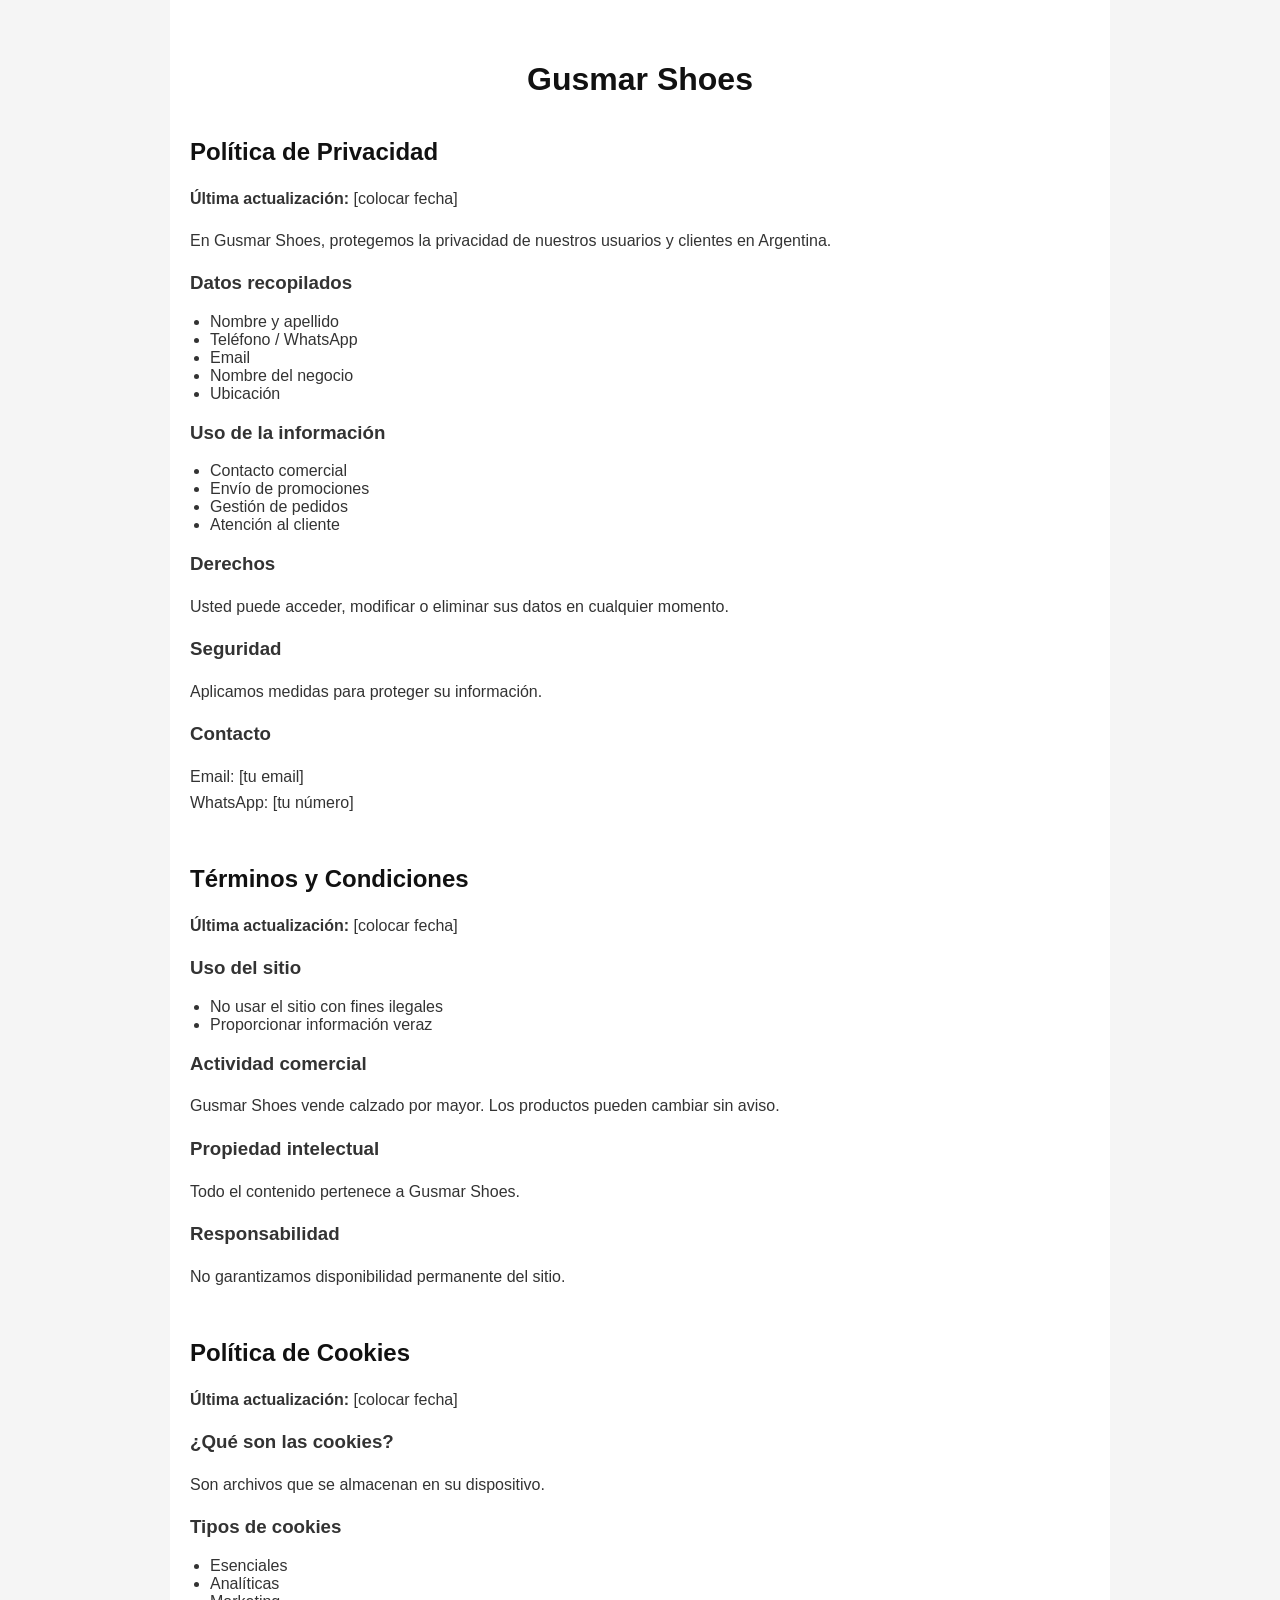
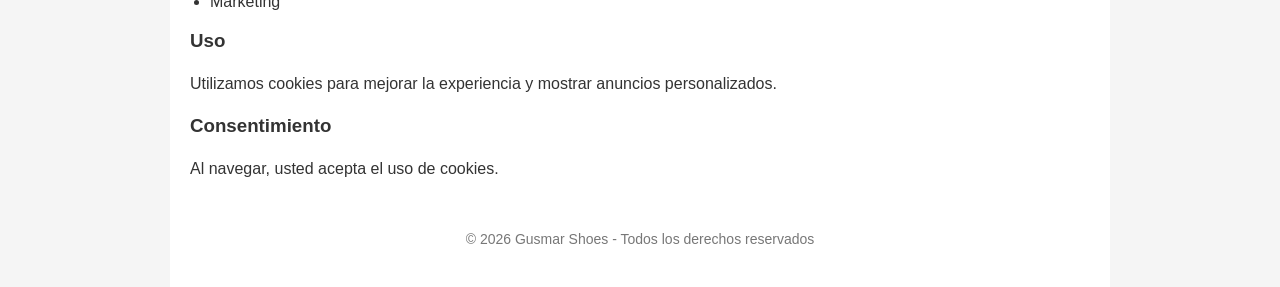
<file: gusmar-privacy-policy.html>
<!DOCTYPE html>
<html lang="es">
<head>
<meta charset="UTF-8">
<meta name="viewport" content="width=device-width, initial-scale=1.0">
<title>Gusmar Shoes - Políticas</title>

<style>
body {
  font-family: Arial, sans-serif;
  margin: 0;
  background: #f5f5f5;
  color: #333;
}

.container {
  max-width: 900px;
  margin: auto;
  padding: 40px 20px;
  background: #fff;
}

h1, h2 {
  color: #111;
}

h1 {
  text-align: center;
  margin-bottom: 40px;
}

section {
  margin-bottom: 50px;
}

p {
  line-height: 1.6;
}

ul {
  padding-left: 20px;
}

.footer {
  text-align: center;
  font-size: 14px;
  color: #777;
  margin-top: 40px;
}
</style>

</head>

<body>

<div class="container">

<h1>Gusmar Shoes</h1>

<!-- POLÍTICA DE PRIVACIDAD -->
<section>
<h2>Política de Privacidad</h2>
<p><strong>Última actualización:</strong> [colocar fecha]</p>

<p>En Gusmar Shoes, protegemos la privacidad de nuestros usuarios y clientes en Argentina.</p>

<h3>Datos recopilados</h3>
<ul>
<li>Nombre y apellido</li>
<li>Teléfono / WhatsApp</li>
<li>Email</li>
<li>Nombre del negocio</li>
<li>Ubicación</li>
</ul>

<h3>Uso de la información</h3>
<ul>
<li>Contacto comercial</li>
<li>Envío de promociones</li>
<li>Gestión de pedidos</li>
<li>Atención al cliente</li>
</ul>

<h3>Derechos</h3>
<p>Usted puede acceder, modificar o eliminar sus datos en cualquier momento.</p>

<h3>Seguridad</h3>
<p>Aplicamos medidas para proteger su información.</p>

<h3>Contacto</h3>
<p>Email: [tu email]<br>
WhatsApp: [tu número]</p>
</section>

<!-- TÉRMINOS -->
<section>
<h2>Términos y Condiciones</h2>
<p><strong>Última actualización:</strong> [colocar fecha]</p>

<h3>Uso del sitio</h3>
<ul>
<li>No usar el sitio con fines ilegales</li>
<li>Proporcionar información veraz</li>
</ul>

<h3>Actividad comercial</h3>
<p>Gusmar Shoes vende calzado por mayor. Los productos pueden cambiar sin aviso.</p>

<h3>Propiedad intelectual</h3>
<p>Todo el contenido pertenece a Gusmar Shoes.</p>

<h3>Responsabilidad</h3>
<p>No garantizamos disponibilidad permanente del sitio.</p>
</section>

<!-- COOKIES -->
<section>
<h2>Política de Cookies</h2>
<p><strong>Última actualización:</strong> [colocar fecha]</p>

<h3>¿Qué son las cookies?</h3>
<p>Son archivos que se almacenan en su dispositivo.</p>

<h3>Tipos de cookies</h3>
<ul>
<li>Esenciales</li>
<li>Analíticas</li>
<li>Marketing</li>
</ul>

<h3>Uso</h3>
<p>Utilizamos cookies para mejorar la experiencia y mostrar anuncios personalizados.</p>

<h3>Consentimiento</h3>
<p>Al navegar, usted acepta el uso de cookies.</p>
</section>

<div class="footer">
© 2026 Gusmar Shoes - Todos los derechos reservados
</div>

</div>

</body>
</html>
</file>
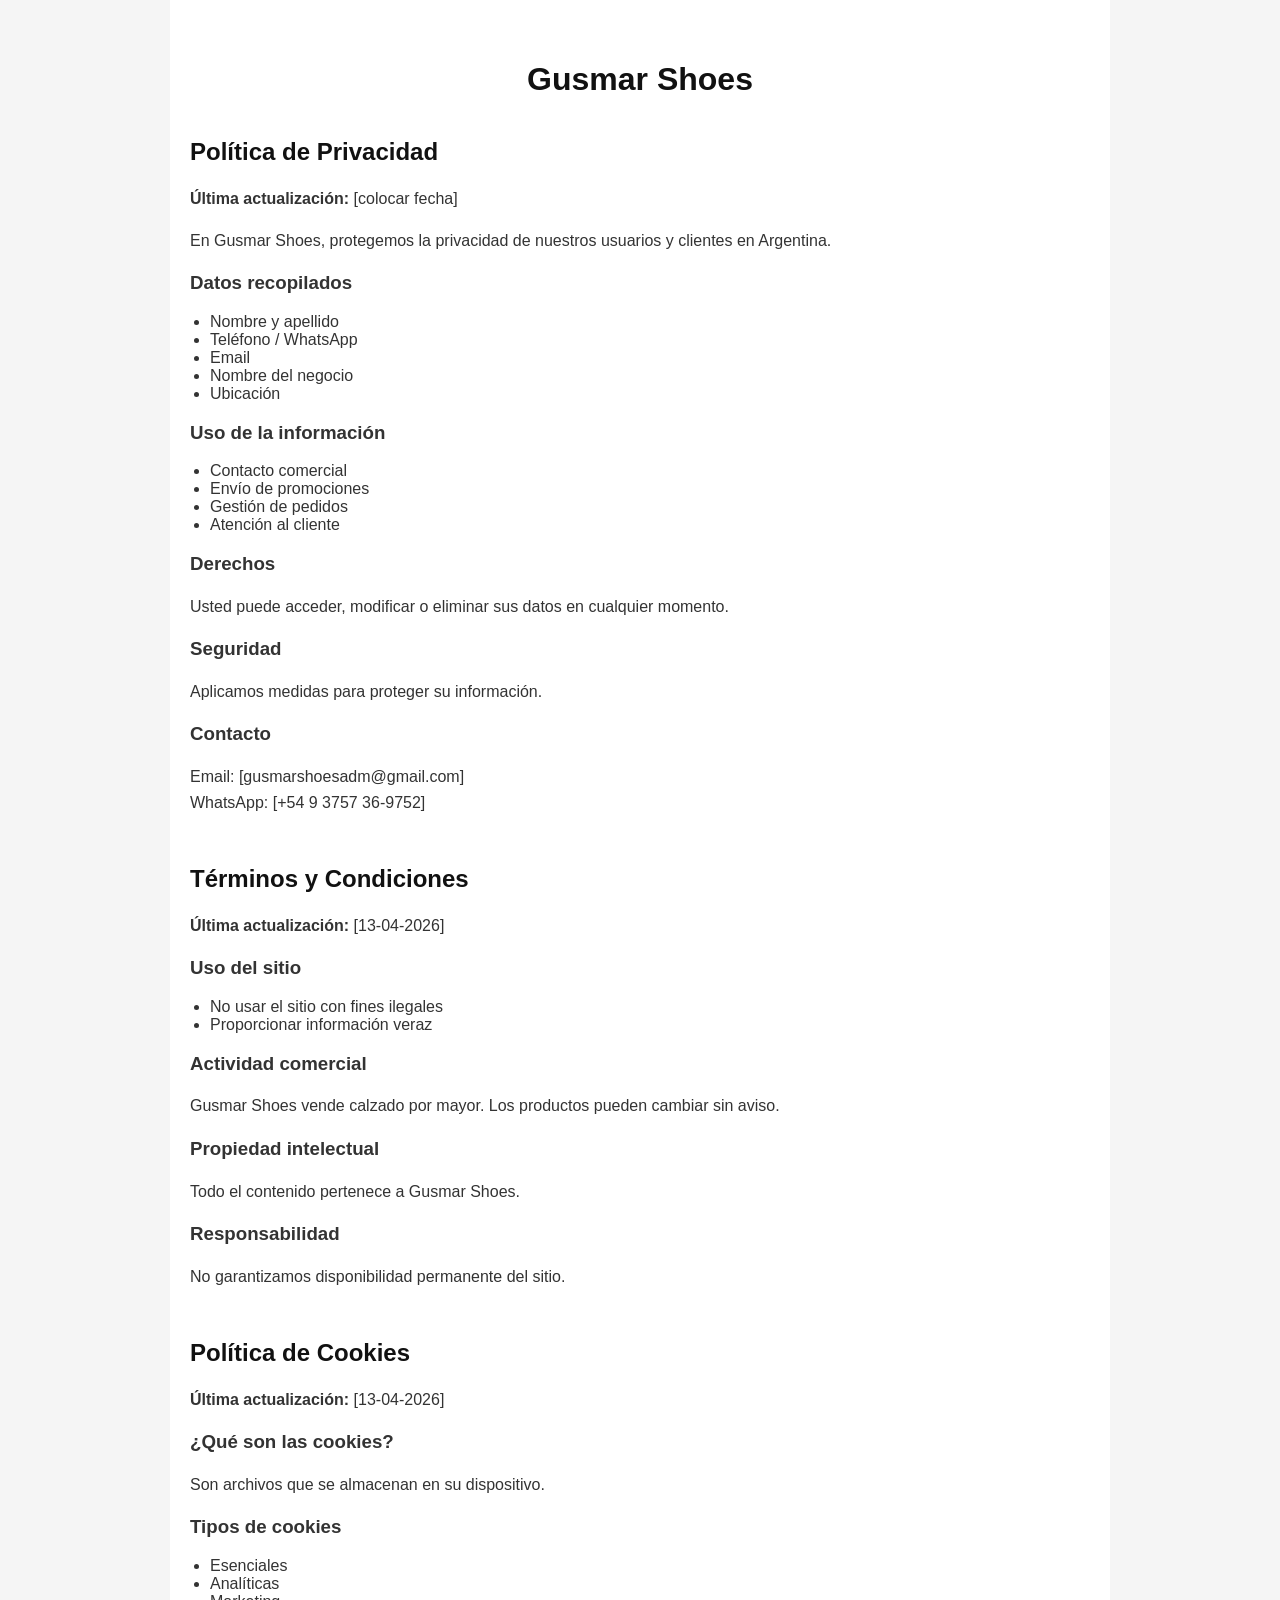
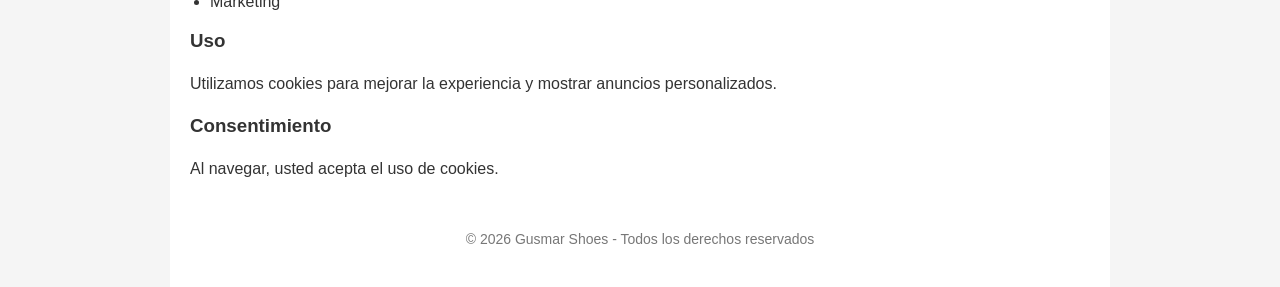
<file: privacy-policy.html>
<!DOCTYPE html>
<html lang="es">
<head>
<meta charset="UTF-8">
<meta name="viewport" content="width=device-width, initial-scale=1.0">
<title>Gusmar Shoes - Políticas</title>

<style>
body {
  font-family: Arial, sans-serif;
  margin: 0;
  background: #f5f5f5;
  color: #333;
}

.container {
  max-width: 900px;
  margin: auto;
  padding: 40px 20px;
  background: #fff;
}

h1, h2 {
  color: #111;
}

h1 {
  text-align: center;
  margin-bottom: 40px;
}

section {
  margin-bottom: 50px;
}

p {
  line-height: 1.6;
}

ul {
  padding-left: 20px;
}

.footer {
  text-align: center;
  font-size: 14px;
  color: #777;
  margin-top: 40px;
}
</style>

</head>

<body>

<div class="container">

<h1>Gusmar Shoes</h1>

<!-- POLÍTICA DE PRIVACIDAD -->
<section>
<h2>Política de Privacidad</h2>
<p><strong>Última actualización:</strong> [colocar fecha]</p>

<p>En Gusmar Shoes, protegemos la privacidad de nuestros usuarios y clientes en Argentina.</p>

<h3>Datos recopilados</h3>
<ul>
<li>Nombre y apellido</li>
<li>Teléfono / WhatsApp</li>
<li>Email</li>
<li>Nombre del negocio</li>
<li>Ubicación</li>
</ul>

<h3>Uso de la información</h3>
<ul>
<li>Contacto comercial</li>
<li>Envío de promociones</li>
<li>Gestión de pedidos</li>
<li>Atención al cliente</li>
</ul>

<h3>Derechos</h3>
<p>Usted puede acceder, modificar o eliminar sus datos en cualquier momento.</p>

<h3>Seguridad</h3>
<p>Aplicamos medidas para proteger su información.</p>

<h3>Contacto</h3>
<p>Email: [gusmarshoesadm@gmail.com]<br>
WhatsApp: [+54 9 3757 36-9752]</p>
</section>

<!-- TÉRMINOS -->
<section>
<h2>Términos y Condiciones</h2>
<p><strong>Última actualización:</strong> [13-04-2026]</p>

<h3>Uso del sitio</h3>
<ul>
<li>No usar el sitio con fines ilegales</li>
<li>Proporcionar información veraz</li>
</ul>

<h3>Actividad comercial</h3>
<p>Gusmar Shoes vende calzado por mayor. Los productos pueden cambiar sin aviso.</p>

<h3>Propiedad intelectual</h3>
<p>Todo el contenido pertenece a Gusmar Shoes.</p>

<h3>Responsabilidad</h3>
<p>No garantizamos disponibilidad permanente del sitio.</p>
</section>

<!-- COOKIES -->
<section>
<h2>Política de Cookies</h2>
<p><strong>Última actualización:</strong> [13-04-2026]</p>

<h3>¿Qué son las cookies?</h3>
<p>Son archivos que se almacenan en su dispositivo.</p>

<h3>Tipos de cookies</h3>
<ul>
<li>Esenciales</li>
<li>Analíticas</li>
<li>Marketing</li>
</ul>

<h3>Uso</h3>
<p>Utilizamos cookies para mejorar la experiencia y mostrar anuncios personalizados.</p>

<h3>Consentimiento</h3>
<p>Al navegar, usted acepta el uso de cookies.</p>
</section>

<div class="footer">
© 2026 Gusmar Shoes - Todos los derechos reservados
</div>

</div>

</body>
</html>
</file>
